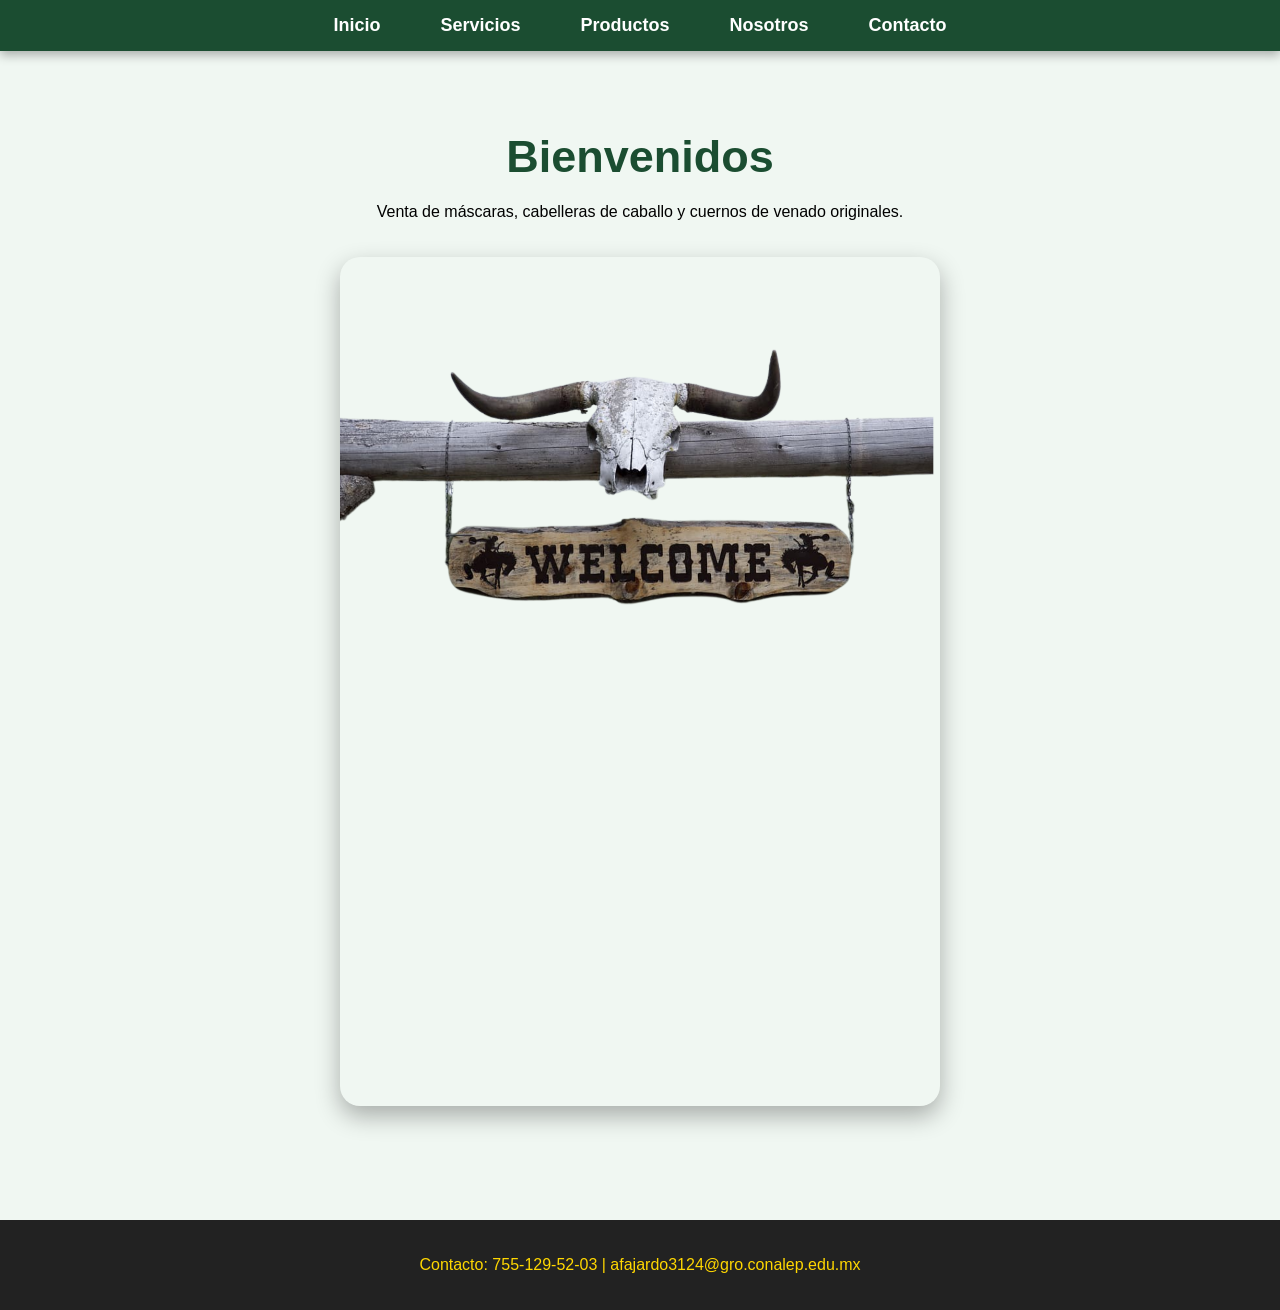
<file: index.html>
<!DOCTYPE html>
<html lang="es">
<head>
    <meta charset="UTF-8">
    <title>Inicio - Venta de Artesanías</title>
    <link rel="stylesheet" href="style.css">
</head>
<body>
    <nav class="navbar">
        <ul>
            <li><a href="index.html">Inicio</a></li>
            <li><a href="servicios.html">Servicios</a></li>
            <li><a href="productos.html">Productos</a></li>
            <li><a href="nosotros.html">Nosotros</a></li>
            <li><a href="contacto.html">Contacto</a></li>
        </ul>
    </nav>

    <div class="contenedor animacion-entrada">
        <h1>Bienvenidos</h1>
        <p>Venta de máscaras, cabelleras de caballo y cuernos de venado originales.</p>
        <img src="imagen.png" alt="Bienvenida" class="imagen-principal">
    </div>

    <footer class="pie-pagina">
        <p>Contacto: 755-129-52-03 | afajardo3124@gro.conalep.edu.mx</p>
    </footer>
</body>
</html>
</file>
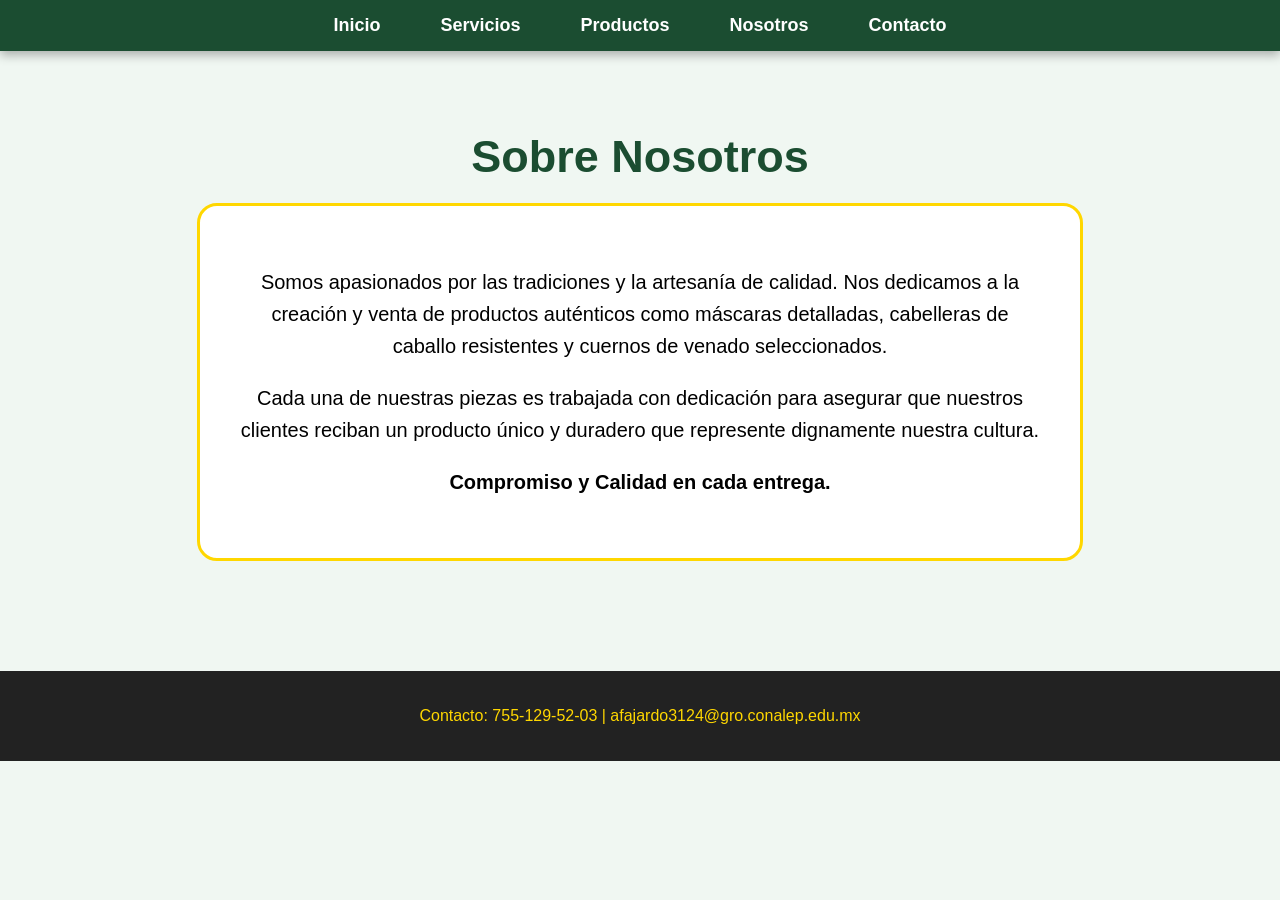
<file: nosotros.html>
<!DOCTYPE html>
<html lang="es">
<head>
    <meta charset="UTF-8">
    <title>Nosotros - Nuestra Historia</title>
    <link rel="stylesheet" href="style.css">
</head>
<body>
    <nav class="navbar">
        <ul>
            <li><a href="index.html">Inicio</a></li>
            <li><a href="servicios.html">Servicios</a></li>
            <li><a href="productos.html">Productos</a></li>
            <li><a href="nosotros.html">Nosotros</a></li>
            <li><a href="contacto.html">Contacto</a></li>
        </ul>
    </nav>

    <div class="contenedor animacion-entrada">
        <h1>Sobre Nosotros</h1>
        <div class="tarjeta-contacto" style="text-align: center; max-width: 800px; margin: auto;">
            <p>Somos apasionados por las tradiciones y la artesanía de calidad. Nos dedicamos a la creación y venta de productos auténticos como máscaras detalladas, cabelleras de caballo resistentes y cuernos de venado seleccionados.</p>
            <p>Cada una de nuestras piezas es trabajada con dedicación para asegurar que nuestros clientes reciban un producto único y duradero que represente dignamente nuestra cultura.</p>
            <p><strong>Compromiso y Calidad en cada entrega.</strong></p>
        </div>
    </div>

    <footer class="pie-pagina">
        <p>Contacto: 755-129-52-03 | afajardo3124@gro.conalep.edu.mx</p>
    </footer>
</body>
</html>
</file>
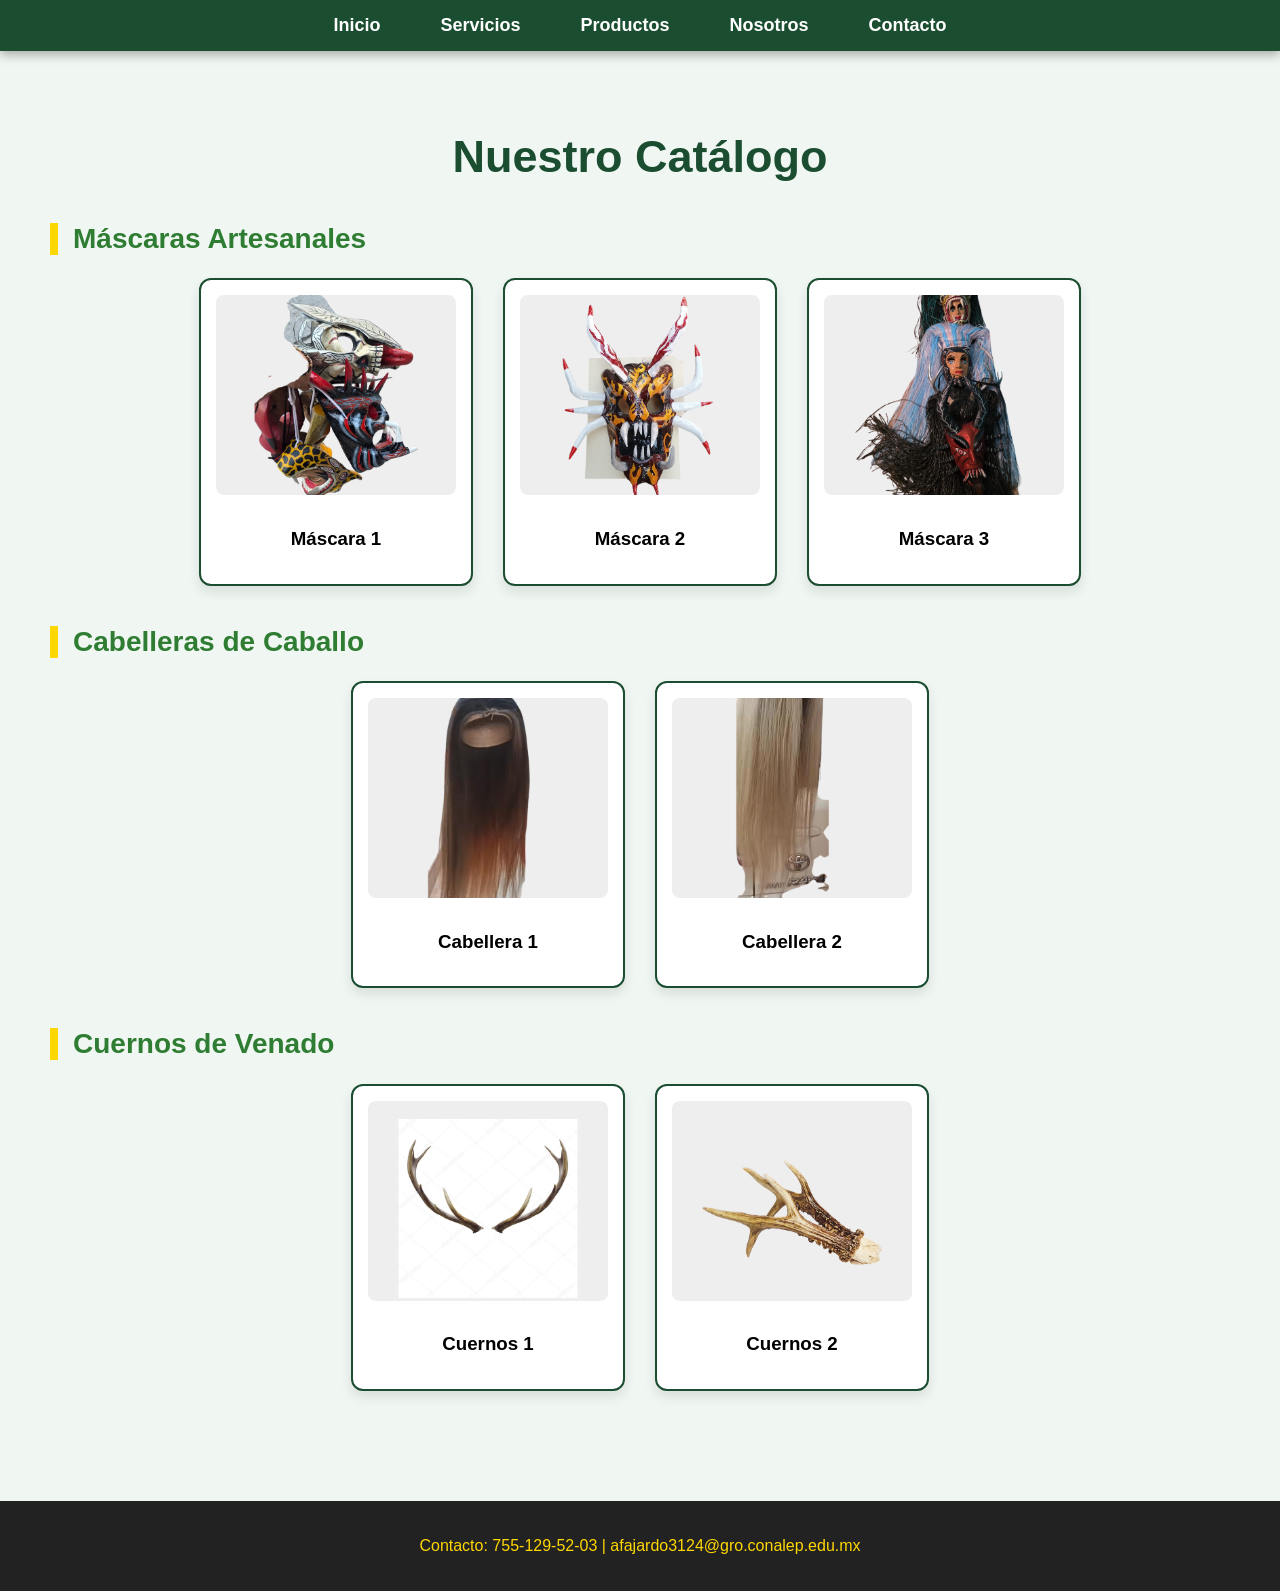
<file: productos.html>
<!DOCTYPE html>
<html lang="es">
<head>
    <meta charset="UTF-8">
    <title>Productos - Catálogo Completo</title>
    <link rel="stylesheet" href="style.css">
</head>
<body>
    <nav class="navbar">
        <ul>
            <li><a href="index.html">Inicio</a></li>
            <li><a href="servicios.html">Servicios</a></li>
            <li><a href="productos.html">Productos</a></li>
            <li><a href="nosotros.html">Nosotros</a></li>
            <li><a href="contacto.html">Contacto</a></li>
        </ul>
    </nav>

    <div class="contenedor animacion-entrada">
        <h1>Nuestro Catálogo</h1>
        
        <h2 class="subtitulo">Máscaras Artesanales</h2>
        <div class="galeria">
            <div class="producto-item">
                <img src="mascara1.png" alt="Máscara 1" class="img-producto">
                <h3>Máscara 1</h3>
            </div>
            <div class="producto-item">
                <img src="mascara2.png" alt="Máscara 2" class="img-producto">
                <h3>Máscara 2</h3>
            </div>
            <div class="producto-item">
                <img src="mascara3.png" alt="Máscara 3" class="img-producto">
                <h3>Máscara 3</h3>
            </div>
        </div>

        <h2 class="subtitulo">Cabelleras de Caballo</h2>
        <div class="galeria">
            <div class="producto-item">
                <img src="cabellera1.png" alt="Cabellera 1" class="img-producto">
                <h3>Cabellera 1</h3>
            </div>
            <div class="producto-item">
                <img src="cabellera2.png" alt="Cabellera 2" class="img-producto">
                <h3>Cabellera 2</h3>
            </div>
        </div>

        <h2 class="subtitulo">Cuernos de Venado</h2>
        <div class="galeria">
            <div class="producto-item">
                <img src="cuernos1.png" alt="Cuernos 1" class="img-producto">
                <h3>Cuernos 1</h3>
            </div>
            <div class="producto-item">
                <img src="cuernos2.png" alt="Cuernos 2" class="img-producto">
                <h3>Cuernos 2</h3>
            </div>
        </div>
    </div>

    <footer class="pie-pagina">
        <p>Contacto: 755-129-52-03 | afajardo3124@gro.conalep.edu.mx</p>
    </footer>
</body>
</html>
</file>
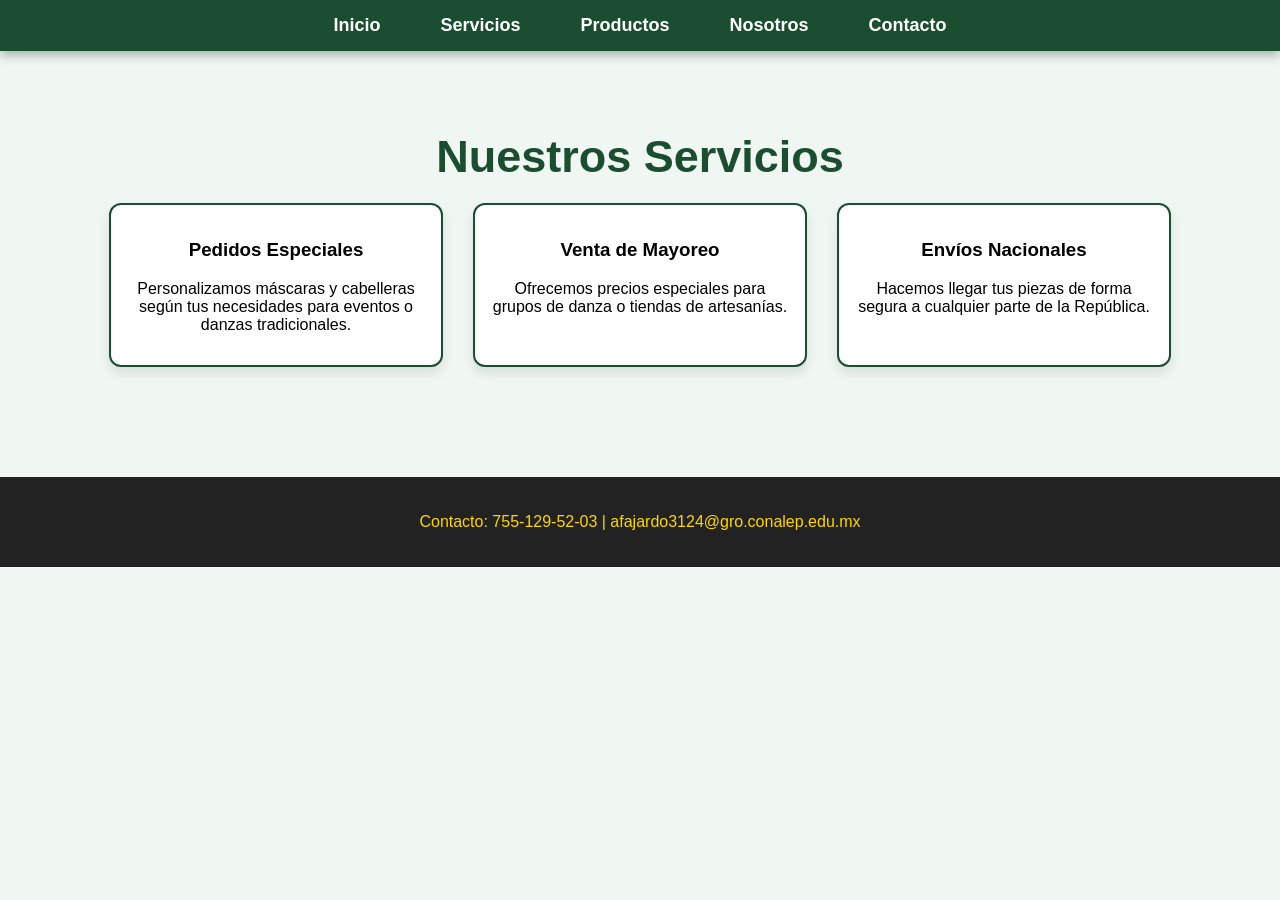
<file: servicios.html>
<!DOCTYPE html>
<html lang="es">
<head>
    <meta charset="UTF-8">
    <title>Servicios - Máscaras y Artesanías</title>
    <link rel="stylesheet" href="style.css">
</head>
<body>
    <nav class="navbar">
        <ul>
            <li><a href="index.html">Inicio</a></li>
            <li><a href="servicios.html">Servicios</a></li>
            <li><a href="productos.html">Productos</a></li>
            <li><a href="nosotros.html">Nosotros</a></li>
            <li><a href="contacto.html">Contacto</a></li>
        </ul>
    </nav>

    <div class="contenedor animacion-entrada">
        <h1>Nuestros Servicios</h1>
        <div class="galeria">
            <div class="producto-item" style="width: 300px;">
                <h3>Pedidos Especiales</h3>
                <p>Personalizamos máscaras y cabelleras según tus necesidades para eventos o danzas tradicionales.</p>
            </div>
            <div class="producto-item" style="width: 300px;">
                <h3>Venta de Mayoreo</h3>
                <p>Ofrecemos precios especiales para grupos de danza o tiendas de artesanías.</p>
            </div>
            <div class="producto-item" style="width: 300px;">
                <h3>Envíos Nacionales</h3>
                <p>Hacemos llegar tus piezas de forma segura a cualquier parte de la República.</p>
            </div>
        </div>
    </div>

    <footer class="pie-pagina">
        <p>Contacto: 755-129-52-03 | afajardo3124@gro.conalep.edu.mx</p>
    </footer>
</body>
</html>
</file>
<file: style.css>
/* Configuracion General */
body {
    font-family: 'Segoe UI', Tahoma, Geneva, Verdana, sans-serif;
    margin: 0;
    padding: 0;
    background-color: #f0f7f2; /* Verde muy clarito */
    overflow-x: hidden;
}

/* Barra de Navegación */
.navbar {
    background-color: #1b4d31; /* Verde oscuro */
    padding: 15px;
    box-shadow: 0 4px 10px rgba(0,0,0,0.3);
}

.navbar ul {
    list-style: none;
    margin: 0;
    padding: 0;
    display: flex;
    justify-content: center;
}

.navbar li {
    margin: 0 15px;
    /* Animación para que las opciones aparezcan una por una desde la izquierda */
    animation: deslizarMenu 0.8s ease-out forwards;
    opacity: 0;
}

/* Retraso para el efecto de cascada en el menú */
.navbar li:nth-child(1) { animation-delay: 0.1s; }
.navbar li:nth-child(2) { animation-delay: 0.2s; }
.navbar li:nth-child(3) { animation-delay: 0.3s; }
.navbar li:nth-child(4) { animation-delay: 0.4s; }
.navbar li:nth-child(5) { animation-delay: 0.5s; }

.navbar a {
    color: white;
    text-decoration: none;
    font-size: 18px;
    font-weight: bold;
    padding: 10px 15px;
    transition: 0.3s;
}

.navbar a:hover {
    background-color: #ffd700; /* Color Dorado al pasar el mouse */
    color: #1b4d31;
    border-radius: 5px;
}

/* --- ANIMACIONES DE MOVIMIENTO (Izquierda a Derecha) --- */
@keyframes deslizarMenu {
    from { transform: translateX(-100px); opacity: 0; }
    to { transform: translateX(0); opacity: 1; }
}

@keyframes deslizarEntrada {
    from { transform: translateX(-100%); opacity: 0; }
    to { transform: translateX(0); opacity: 1; }
}

.animacion-entrada {
    animation: deslizarEntrada 1s cubic-bezier(0.25, 0.46, 0.45, 0.94) forwards;
}

/* Contenedor Principal */
.contenedor {
    padding: 50px;
    text-align: center;
}

h1 {
    color: #1b4d31;
    font-size: 45px;
    margin-bottom: 20px;
}

.subtitulo {
    color: #2e7d32;
    text-align: left;
    border-left: 8px solid #ffd700; /* Detalle dorado a la izquierda */
    padding-left: 15px;
    margin-top: 40px;
    font-size: 28px;
}

/* Galería de Productos */
.galeria {
    display: flex;
    flex-wrap: wrap;
    justify-content: center;
    gap: 30px;
    margin-top: 20px;
}

.producto-item {
    background: white;
    border: 2px solid #1b4d31;
    border-radius: 12px;
    width: 240px;
    padding: 15px;
    box-shadow: 0 6px 12px rgba(0,0,0,0.1);
    transition: all 0.3s ease;
}

.producto-item:hover {
    transform: translateY(-10px);
    border-color: #ffd700;
    box-shadow: 0 10px 20px rgba(0,0,0,0.2);
}

.img-producto {
    width: 100%;
    height: 200px;
    object-fit: cover;
    border-radius: 8px;
    margin-bottom: 10px;
    background-color: #eee;
}

/* Otros Elementos */
.imagen-principal {
    max-width: 600px;
    border-radius: 20px;
    box-shadow: 0 10px 25px rgba(0,0,0,0.3);
    margin-top: 20px;
}

.tarjeta-contacto {
    background: white;
    display: inline-block;
    padding: 40px;
    border-radius: 20px;
    border: 3px solid #ffd700;
    text-align: left;
    font-size: 20px;
    line-height: 1.6;
}

.pie-pagina {
    background-color: #222;
    color: #ffd700; /* Texto dorado en el pie */
    padding: 20px;
    text-align: center;
    margin-top: 60px;
}
</file>
